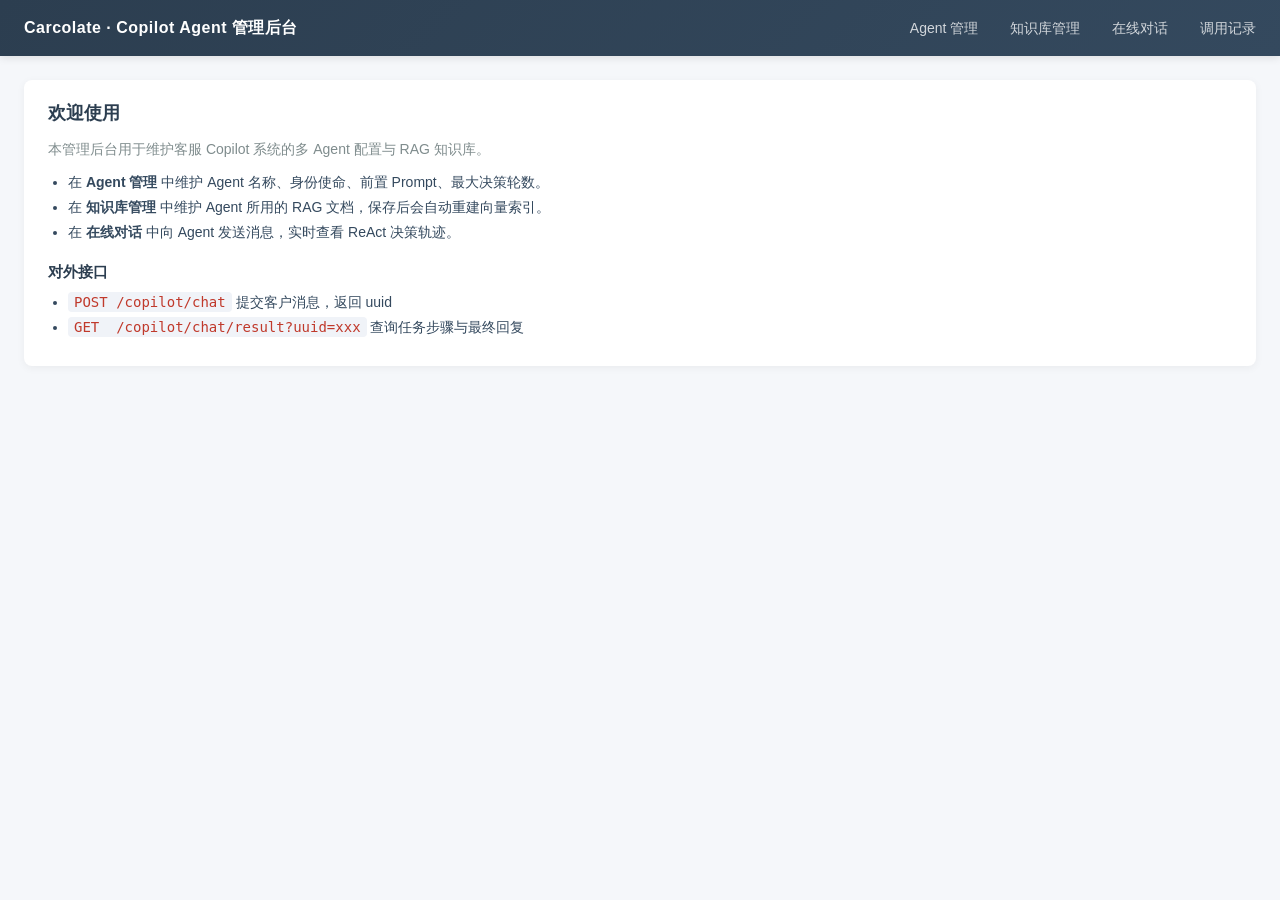
<file: src/main/resources/static/manage-web/index.html>
<!DOCTYPE html>
<html lang="zh-CN">
<head>
    <meta charset="UTF-8">
    <meta name="viewport" content="width=device-width, initial-scale=1.0">
    <title>Copilot Agent 管理后台</title>
    <link rel="stylesheet" href="css/common.css">
</head>
<body>
<header class="app-header">
    <div class="brand">Carcolate · Copilot Agent 管理后台</div>
    <nav class="nav">
        <a href="agent.html">Agent 管理</a>
        <a href="rag.html">知识库管理</a>
        <a href="playground.html">在线对话</a>
        <a href="history.html">调用记录</a>
    </nav>
</header>
<main class="container">
    <section class="card">
        <h2>欢迎使用</h2>
        <p class="desc">
            本管理后台用于维护客服 Copilot 系统的多 Agent 配置与 RAG 知识库。
        </p>
        <ul class="bullet">
            <li>在 <strong>Agent 管理</strong> 中维护 Agent 名称、身份使命、前置 Prompt、最大决策轮数。</li>
            <li>在 <strong>知识库管理</strong> 中维护 Agent 所用的 RAG 文档，保存后会自动重建向量索引。</li>
            <li>在 <strong>在线对话</strong> 中向 Agent 发送消息，实时查看 ReAct 决策轨迹。</li>
        </ul>
        <h3>对外接口</h3>
        <ul class="bullet">
            <li><code>POST /copilot/chat</code> 提交客户消息，返回 uuid</li>
            <li><code>GET&nbsp; /copilot/chat/result?uuid=xxx</code> 查询任务步骤与最终回复</li>
        </ul>
    </section>
</main>
<script src="js/common.js"></script>
</body>
</html>
</file>
<file: src/main/resources/static/manage-web/css/common.css>
* { box-sizing: border-box; }

html, body {
    margin: 0;
    padding: 0;
    font-family: -apple-system, BlinkMacSystemFont, "PingFang SC", "Microsoft YaHei", "Helvetica Neue", Arial, sans-serif;
    color: #2c3e50;
    background: #f5f7fa;
    font-size: 14px;
    line-height: 1.5;
}

a { color: #2364c8; text-decoration: none; }
a:hover { text-decoration: underline; }

code { background: #f0f3f8; padding: 2px 6px; border-radius: 4px; font-family: Consolas, Monaco, monospace; color: #c0392b; }
.mono { font-family: Consolas, Monaco, monospace; color: #7f8c8d; font-size: 12px; }

/* ===== Header ===== */
.app-header {
    background: linear-gradient(135deg, #2c3e50, #34495e);
    color: #fff;
    padding: 0 24px;
    height: 56px;
    display: flex;
    align-items: center;
    justify-content: space-between;
    box-shadow: 0 2px 8px rgba(0,0,0,.1);
}
.app-header .brand { font-size: 16px; font-weight: 600; letter-spacing: .5px; }
.app-header .nav a {
    color: rgba(255,255,255,.78);
    margin-left: 28px;
    padding: 6px 0;
    border-bottom: 2px solid transparent;
}
.app-header .nav a:hover { color: #fff; text-decoration: none; }
.app-header .nav a.active { color: #fff; border-bottom-color: #4fc3f7; }

/* ===== Layout ===== */
.container {
    max-width: 1280px;
    margin: 24px auto;
    padding: 0 24px;
}
.container.playground {
    display: grid;
    grid-template-columns: 380px 1fr;
    gap: 16px;
    max-width: 1480px;
}

/* ===== Card ===== */
.card {
    background: #fff;
    border-radius: 8px;
    box-shadow: 0 2px 8px rgba(0,0,0,.05);
    padding: 20px 24px;
    margin-bottom: 20px;
}
.card h2 { margin: 0 0 12px; font-size: 18px; color: #2c3e50; }
.card h3 { margin: 18px 0 8px; font-size: 15px; }
.card .desc { color: #7f8c8d; margin: 4px 0 12px; }
.bullet { padding-left: 20px; margin: 8px 0; }
.bullet li { margin: 4px 0; color: #34495e; }

/* ===== Toolbar ===== */
.toolbar {
    display: flex;
    justify-content: space-between;
    align-items: center;
    margin-bottom: 16px;
    flex-wrap: wrap;
    gap: 8px;
}
.toolbar h2 { margin: 0; }
.toolbar-actions { display: flex; gap: 8px; align-items: center; flex-wrap: wrap; }

/* ===== Form ===== */
input, textarea, select, button {
    font-family: inherit;
    font-size: 14px;
    outline: none;
}
input[type="text"], input:not([type]), input[type="number"], textarea, select {
    border: 1px solid #dcdfe6;
    border-radius: 4px;
    padding: 6px 10px;
    background: #fff;
    transition: border-color .2s;
}
input:focus, textarea:focus, select:focus { border-color: #4fc3f7; }
textarea { resize: vertical; min-height: 32px; font-family: Consolas, Monaco, monospace; }

button {
    border: 1px solid #dcdfe6;
    background: #fff;
    padding: 6px 14px;
    border-radius: 4px;
    cursor: pointer;
    transition: all .2s;
    color: #34495e;
}
button:hover { border-color: #c0c4cc; background: #f5f7fa; }
button.primary {
    background: #2364c8;
    border-color: #2364c8;
    color: #fff;
}
button.primary:hover { background: #1e57b0; }
button.danger { color: #e74c3c; border-color: #f5b8b1; }
button.danger:hover { background: #fdecea; }
button.block { width: 100%; padding: 10px 14px; }

.form-row { margin-bottom: 14px; }
.form-row label { display: block; margin-bottom: 4px; color: #555; font-size: 13px; }
.form-row input, .form-row textarea, .form-row select { width: 100%; }
.form-row.two { display: grid; grid-template-columns: 1fr 1fr; gap: 16px; }

/* ===== Table ===== */
.table {
    width: 100%;
    border-collapse: collapse;
    background: #fff;
}
.table th, .table td {
    border-bottom: 1px solid #ebeef5;
    padding: 10px 12px;
    text-align: left;
    vertical-align: top;
}
.table th { background: #fafbfc; font-weight: 600; color: #555; }
.table td .mono { font-size: 12px; word-break: break-all; }
.table tr:hover td { background: #f8fbff; }
.table .ops button { margin-right: 6px; padding: 4px 10px; font-size: 12px; }

/* ===== Pager ===== */
.pager {
    margin-top: 14px;
    display: flex;
    align-items: center;
    gap: 10px;
    color: #7f8c8d;
}
.pager .total { margin-left: auto; }

/* ===== Modal ===== */
.modal {
    position: fixed;
    inset: 0;
    z-index: 999;
    display: flex;
    align-items: center;
    justify-content: center;
}
.modal.hide { display: none; }
.modal-mask {
    position: absolute;
    inset: 0;
    background: rgba(0,0,0,.4);
}
.modal-body {
    position: relative;
    background: #fff;
    border-radius: 8px;
    width: 560px;
    max-width: 92vw;
    max-height: 88vh;
    display: flex;
    flex-direction: column;
}
.modal-body.wide { width: 780px; }
.modal-header {
    padding: 14px 20px;
    border-bottom: 1px solid #ebeef5;
    display: flex;
    align-items: center;
    justify-content: space-between;
}
.modal-header h3 { margin: 0; font-size: 16px; }
.modal-header .close { font-size: 24px; cursor: pointer; color: #909399; }
.modal-content { padding: 18px 20px; overflow-y: auto; }
.modal-footer {
    padding: 12px 20px;
    border-top: 1px solid #ebeef5;
    display: flex;
    justify-content: flex-end;
    gap: 8px;
}

/* ===== Tag ===== */
.tag {
    display: inline-block;
    padding: 2px 8px;
    border-radius: 4px;
    font-size: 12px;
    line-height: 18px;
}
.tag-on { background: #e7f5ee; color: #27ae60; }
.tag-off { background: #fdecea; color: #e74c3c; }

/* ===== Toast ===== */
.toast {
    position: fixed;
    top: 70px;
    left: 50%;
    transform: translateX(-50%);
    background: #2c3e50;
    color: #fff;
    padding: 8px 18px;
    border-radius: 4px;
    box-shadow: 0 2px 12px rgba(0,0,0,.2);
    z-index: 1000;
    transition: opacity .3s;
}
.toast.error { background: #c0392b; }

/* ===== Playground ===== */
.playground .card.side { align-self: flex-start; }
.playground .card.main {
    display: flex;
    flex-direction: column;
    min-height: 600px;
    max-height: 80vh;
}
.steps {
    display: flex;
    flex-direction: column;
    gap: 12px;
    overflow-y: auto;
    flex: 1;
    padding-right: 4px;
}
.step {
    border: 1px solid #ebeef5;
    border-left: 4px solid #bdc3c7;
    border-radius: 6px;
    padding: 10px 14px;
    background: #fafbfc;
}
.step .head {
    display: flex;
    align-items: center;
    justify-content: space-between;
    margin-bottom: 6px;
}
.step .head .type { font-weight: 600; color: #34495e; font-size: 13px; }
.step .head .time { color: #95a5a6; font-size: 12px; }
.step pre {
    margin: 4px 0 0;
    white-space: pre-wrap;
    word-break: break-word;
    font-family: Consolas, Monaco, monospace;
    font-size: 13px;
    color: #2c3e50;
    background: transparent;
    line-height: 1.5;
}
.step-content {
    max-height: 7.5em;
    overflow: hidden;
    position: relative;
}
.step-content.no-clamp {
    max-height: none;
    overflow: visible;
}
.step .show-all-btn {
    display: inline-block;
    margin-top: 4px;
    color: #409eff;
    cursor: pointer;
    font-size: 12px;
    user-select: none;
}
.step .show-all-btn:hover {
    color: #66b1ff;
}
.step .show-all-btn.hide {
    display: none;
}

/* ===== Modal ===== */
.modal-overlay {
    position: fixed;
    inset: 0;
    background: rgba(0,0,0,0.45);
    z-index: 2000;
    display: flex;
    align-items: center;
    justify-content: center;
}
.modal-overlay.hide {
    display: none;
}
.modal-dialog {
    background: #fff;
    border-radius: 8px;
    max-width: 80vw;
    max-height: 80vh;
    width: 700px;
    display: flex;
    flex-direction: column;
    box-shadow: 0 4px 24px rgba(0,0,0,.25);
}
.modal-dialog-wide {
    width: 900px;
}
.modal-header {
    display: flex;
    justify-content: space-between;
    align-items: center;
    padding: 14px 18px;
    border-bottom: 1px solid #ebeef5;
    flex-shrink: 0;
}
.modal-header h3 {
    margin: 0;
    font-size: 15px;
    color: #2c3e50;
}
.modal-close {
    cursor: pointer;
    color: #95a5a6;
    font-size: 20px;
    line-height: 1;
    background: none;
    border: none;
    padding: 0;
    width: 28px;
    height: 28px;
    display: flex;
    align-items: center;
    justify-content: center;
    border-radius: 4px;
}
.modal-close:hover {
    background: #f0f2f5;
    color: #2c3e50;
}
.modal-body {
    padding: 18px;
    overflow-y: auto;
    flex: 1;
}
.modal-body .modal-meta {
    font-size: 12px;
    color: #95a5a6;
    margin-bottom: 12px;
}
.modal-body pre {
    white-space: pre-wrap;
    word-break: break-word;
    font-family: Consolas, Monaco, monospace;
    font-size: 13px;
    color: #2c3e50;
    margin: 0;
    line-height: 1.5;
}
.modal-overlay .modal-body {
    width: 100%;
}
.step-USER_INPUT { border-left-color: #2364c8; }
.step-LLM_THINK { border-left-color: #8e44ad; }
.step-TOOL_CALL { border-left-color: #e67e22; }
.step-TOOL_RESULT { border-left-color: #f1c40f; }
.step-IMAGE_FETCH { border-left-color: #1abc9c; background: #f0fbf8; }
.step-FINAL_REPLY { border-left-color: #27ae60; background: #ecf9f1; }

.tag-rag {
    background: #eef4ff;
    color: #2364c8;
    border: 1px solid #c6daff;
}
.tag-prepend {
    background: #fff5e6;
    color: #c97a14;
    border: 1px solid #ffd9a3;
}

.thinking-flag {
    display: inline-block;
    padding: 1px 6px;
    margin-left: 6px;
    font-size: 11px;
    color: #6c5ce7;
    background: #efeaff;
    border: 1px solid #d6c9ff;
    border-radius: 3px;
    font-weight: normal;
}
.thinking-block {
    margin: 6px 0 8px;
    padding: 6px 10px;
    background: #f6f3ff;
    border: 1px dashed #c8bff0;
    border-radius: 4px;
    font-size: 12px;
}
.thinking-block summary {
    cursor: pointer;
    color: #6c5ce7;
    user-select: none;
    outline: none;
}
.thinking-block summary::-webkit-details-marker {
    color: #6c5ce7;
}
.thinking-block pre {
    margin: 8px 0 2px;
    padding: 8px 10px;
    background: #fff;
    border: 1px solid #e3dcfa;
    border-radius: 4px;
    white-space: pre-wrap;
    word-break: break-word;
    font-family: Consolas, Monaco, monospace;
    font-size: 12px;
    color: #4a4a4a;
    max-height: 360px;
    overflow: auto;
}
.step-ERROR { border-left-color: #e74c3c; background: #fdecea; }

.final-reply {
    margin-top: 18px;
    padding: 14px 18px;
    background: #ecf9f1;
    border: 1px solid #c8e6d0;
    border-radius: 6px;
}
.final-reply h3 { margin: 0 0 8px; color: #27ae60; }
.final-reply.hide { display: none; }

/* ===== Loading Overlay ===== */
.loading-overlay {
    position: fixed;
    inset: 0;
    background: rgba(0,0,0,0.45);
    z-index: 3000;
    display: flex;
    align-items: center;
    justify-content: center;
}
.loading-overlay.hide {
    display: none;
}
.loading-box {
    background: #fff;
    border-radius: 10px;
    padding: 36px 48px;
    text-align: center;
    box-shadow: 0 4px 24px rgba(0,0,0,.25);
}
.loading-spinner {
    width: 36px;
    height: 36px;
    margin: 0 auto 16px;
    border: 4px solid #ebeef5;
    border-top-color: #409eff;
    border-radius: 50%;
    animation: loading-rotate 0.8s linear infinite;
}
@keyframes loading-rotate {
    to { transform: rotate(360deg); }
}
.loading-box p {
    margin: 0;
    font-size: 14px;
    color: #2c3e50;
}
</file>
